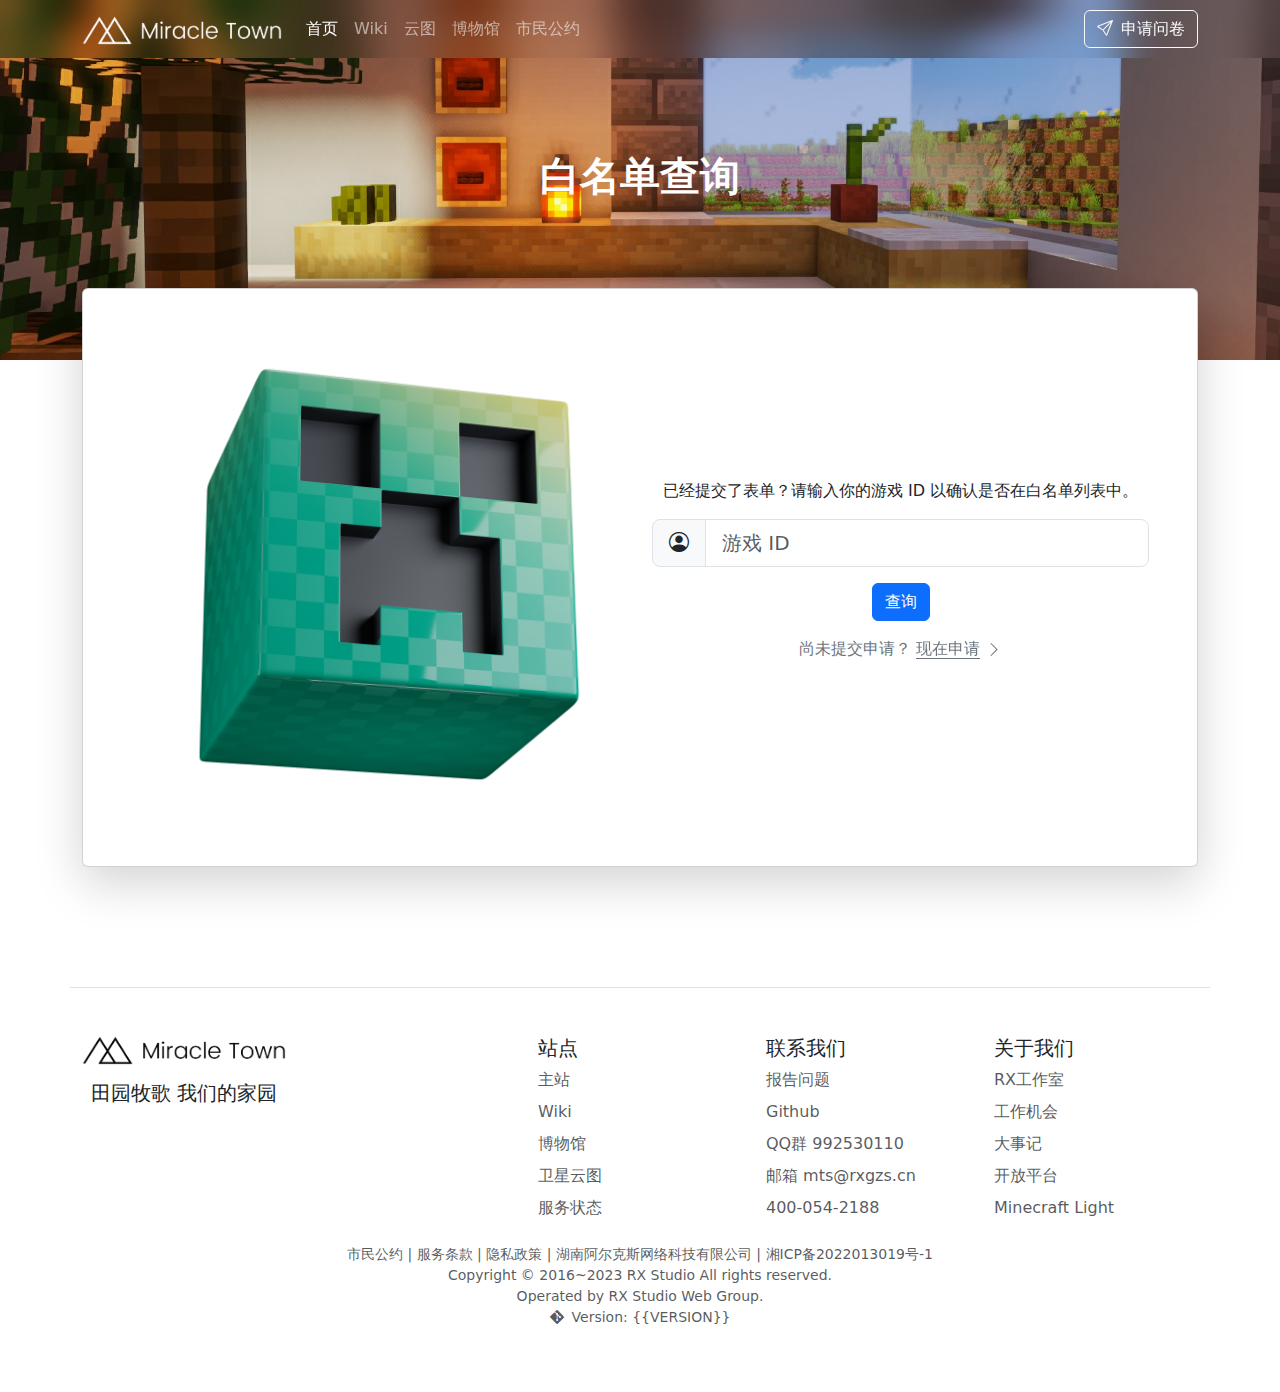
<file: check.html>
<!DOCTYPE html>
<html lang="zh">

<head>
    <meta charset="UTF-8">
    <meta name="viewport" content="width=device-width, initial-scale=1.0">
    <link rel="stylesheet" href="bootstrap/bootstrap.min.css">
    <link rel="stylesheet" href="css/main.css">
    <link rel="stylesheet" href="css/check.css">
    <link rel="shortcut icon" href="img/favicon.ico" type="image/x-icon">
    <meta name="keywords" content="RX工作室,Miracle Town,MT服务器,Minecraft,我的世界服务器,我的世界服务器">
    <meta name="description"
        content="Miracle Town，官方中文译名“奇迹之城”，是由一群热爱 Minecraft 的玩家自行搭建的非营利性纯净生电向服务器。我们期待用我们的热爱，能创造属于我们梦想中的奇迹之城，探索田园牧歌式的人类宜居家园。">
    <title>白名单查询 | Miracle Town</title>
</head>

<body>
    <nav class="navbar navbar-expand-lg bg-body-tertiary fixed-top nav-origin" id="nav" data-bs-theme="dark">
        <div class="container">
            <a class="navbar-brand" href="//mtsmc.net">
                <img src="./img/logo-white.png" id="nav-logo" alt="Logo" width="200" height="auto" class="d-inline-block align-text-top">
            </a>
            <button class="navbar-toggler" type="button" data-bs-toggle="collapse"
                data-bs-target="#navbarSupportedContent" aria-controls="navbarSupportedContent" aria-expanded="false"
                aria-label="Toggle navigation">
                <span class="navbar-toggler-icon"></span>
            </button>
            <div class="collapse navbar-collapse" id="navbarSupportedContent">
                <ul class="navbar-nav me-auto mb-2 mb-lg-0">
                    <li class="nav-item">
                        <a class="nav-link active" aria-current="page" href="//mtsmc.net">首页</a>
                    </li>
                    <li class="nav-item">
                        <a class="nav-link" href="//wiki.mtsmc.net">Wiki</a>
                    </li>
                    <li class="nav-item">
                        <a class="nav-link" href="//satellite.mtsmc.net">云图</a>
                    </li>
                    <li class="nav-item">
                        <a class="nav-link" href="//museum.mtsmc.net">博物馆</a>
                    </li>
                    <li class="nav-item">
                        <a class="nav-link" href="//wiki.mtsmc.net/rule">市民公约</a>
                    </li>
                </ul>
                <a id="navbar-join-btn" target="_blank" href="https://docs.qq.com/form/page/DWUh5cmphZk1ad2dp"
                    class="d-flex btn btn-outline-light" type="button">
                    <i class="bi bi-send"></i>申请问卷
                </a>
            </div>
        </div>
    </nav>

    <section>
        <div class="modal fade" id="loading" data-bs-backdrop="static" data-bs-keyboard="false" tabindex="-1"
            aria-labelledby="staticBackdropLabel" aria-hidden="true">
            <div class="modal-dialog modal-dialog-centered">
                <div class="modal-content">
                    <div class="modal-header">
                        <h1 class="modal-title fs-5" id="staticBackdropLabel">正在查询</h1>
                    </div>
                    <div class="modal-body text-center">
                        <div class="spinner-border m-3 text-primary" role="status" style="width: 3rem; height: 3rem">
                            <span class="visually-hidden">Loading...</span>
                        </div>
                        <p class="my-0 mt-2">请稍后...</p>
                    </div>
                </div>
            </div>
        </div>

        <div class="modal fade" id="success" data-bs-backdrop="static" data-bs-keyboard="false" tabindex="-1"
            aria-labelledby="staticBackdropLabel" aria-hidden="true">
            <div class="modal-dialog modal-dialog-centered">
                <div class="modal-content">
                    <div class="modal-header">
                        <h1 class="modal-title fs-5 text-success fw-bold" id="myModalLabel">你已在白名单内</h1>
                        <button type="button" class="btn-close" data-bs-dismiss="modal" aria-label="Close"></button>
                    </div>
                    <div class="modal-body">
                        <div class="text-center text-success fw-bold display-1">
                            <i class="bi bi-check2-circle"></i>
                        </div>
                        <br>
                        你已取得白名单，身份为<strong id="permission">null</strong>，欢迎你加入 Miracle Town！请前往官网首页获取 IP 地址，加入服务器共建奇迹之城！
                    </div>
                    <div class="modal-footer">
                        <a href="//mtsmc.net" target="_blank" class="btn btn-primary">
                            <i class="bi bi-box-arrow-up-right"></i>前往首页
                        </a>
                    </div>
                </div>
            </div>
        </div>

        <div class="modal fade" id="notfound" data-bs-backdrop="static" data-bs-keyboard="false" tabindex="-1"
            aria-labelledby="staticBackdropLabel" aria-hidden="true">
            <div class="modal-dialog modal-dialog-centered">
                <div class="modal-content">
                    <div class="modal-header">
                        <h1 class="modal-title fs-5 text-danger fw-bold" id="myModalLabel">你尚未获得白名单</h1>
                        <button type="button" class="btn-close" data-bs-dismiss="modal" aria-label="Close"></button>
                    </div>
                    <div class="modal-body">
                        <div class="text-center text-danger fw-bold display-1">
                            <i class="bi bi-person-x"></i>
                        </div>
                        <br>
                        你未在白名单内，或者你输入的游戏 ID 有误，请再次核对。若尚未申请，请前往表单处申请；若长时间未通过，请加入我们的 QQ 群联系管理员。
                    </div>
                    <div class="modal-footer">
                        <a href="https://jq.qq.com/?_wv=1027&k=Gllh6gt6" target="_blank"
                            class="btn btn-secondary">联系我们</a>
                        <a href="https://docs.qq.com/form/page/DWUh5cmphZk1ad2dp" target=" _blank"
                            class="btn btn-primary">
                            <i class="bi bi-send"></i>申请问卷
                        </a>
                    </div>
                </div>
            </div>
        </div>

        <div class="modal fade" id="error" data-bs-backdrop="static" data-bs-keyboard="false" tabindex="-1"
            aria-labelledby="staticBackdropLabel" aria-hidden="true">
            <div class="modal-dialog modal-dialog-centered">
                <div class="modal-content">
                    <div class="modal-header">
                        <h1 class="modal-title fs-5 text-danger fw-bold" id="myModalLabel">Oooo...出了点问题！</h1>
                        <button type="button" class="btn-close" data-bs-dismiss="modal" aria-label="Close"></button>
                    </div>
                    <div class="modal-body">
                        <div class="text-center text-danger fw-bold display-1">
                            <i class="bi bi-bug"></i>
                        </div>
                        <br>
                        API 服务器出现了一些问题，暂时无法查询你的白名单状态。请稍后再试，或加入我们的 QQ 群联系管理员。
                    </div>
                    <div class="modal-footer">
                        <a href="https://jq.qq.com/?_wv=1027&k=Gllh6gt6" target="_blank"
                            class="btn btn-primary">
                            <i class="bi bi-box-arrow-up-right"></i>联系我们
                        </a>
                    </div>
                </div>
            </div>
        </div>
    </section>


    <section class="container-fluid px-0">
        <div class="banner w-100 d-flex align-items-center">
            <h1 class="mx-auto text-center text-white fw-bold">白名单查询</h1>
        </div>
        <div class="container">
            <div class="card shadow-lg px-5 py-4 check-area">
                <div class="row row-cols-1 row-cols-md-2">
                    <div class="col my-3 d-flex">
                        <img src="img/mc.png" class="w-100 mx-auto" alt="">
                    </div>
                    <div class="col my-3 d-flex flex-column text-center">
                        <div class="my-auto">
                            <p>已经提交了表单？请输入你的游戏 ID 以确认是否在白名单列表中。</p>
                            <form novalidate>
                                <div class="input-group input-group-lg has-validation">
                                    <span class="input-group-text" id="inputGroupPrepend">
                                        <i class="bi bi-person-circle mx-0"></i>
                                    </span>
                                    <input type="text" class="form-control" id="username"
                                        aria-describedby="inputGroupPrepend" placeholder="游戏 ID" required>
                                    <div class="invalid-feedback">
                                        请输入游戏 ID 后查询。
                                    </div>
                                </div>
                                <button class="btn btn-primary my-3" id="check-btn" type="submit">查询</button>
                            </form>
                            <p class="text-secondary">尚未提交申请？
                                <a class="icon-link icon-link-hover link-secondary"
                                    href="https://docs.qq.com/form/page/DWUh5cmphZk1ad2dp">
                                    现在申请<i class="bi bi-chevron-right"></i>
                                </a>
                            </p>
                        </div>
                    </div>
                </div>
            </div>
        </div>
    </section>

    <footer class="container">
        <div class="row row-cols-1 row-cols-sm-2 row-cols-md-5 pt-5 mt-5 border-top">
            <div class="col mb-3">
                <a href="//mtsmc.net" class="d-flex align-items-center mb-3 text-decoration-none">
                    <img class="img-fluid footer-logo" src="img/logo.png" alt="">
                </a>
                <h5 class="text-center">田园牧歌 我们的家园</h5>
            </div>

            <div class="col mb-3"></div>

            <div class="col mb-3">
                <h5>站点</h5>
                <ul class="nav flex-column">
                    <li class="nav-item mb-2"><a href="//mtsmc.net" class="nav-link p-0 text-body-secondary">主站</a>
                    </li>
                    <li class="nav-item mb-2"><a href="//wiki.mtsmc.net"
                            class="nav-link p-0 text-body-secondary">Wiki</a></li>
                    <li class="nav-item mb-2"><a href="//museum.mtsmc.net"
                            class="nav-link p-0 text-body-secondary">博物馆</a></li>
                    <li class="nav-item mb-2"><a href="//satellite.mtsmc.net"
                            class="nav-link p-0 text-body-secondary">卫星云图</a></li>
                    <li class="nav-item mb-2"><a href="//status.rxgzs.cn"
                            class="nav-link p-0 text-body-secondary">服务状态</a></li>
                </ul>
            </div>

            <div class="col mb-3">
                <h5>联系我们</h5>
                <ul class="nav flex-column">
                    <li class="nav-item mb-2"><a href="//url.rxgzs.cn/tucao"
                            class="nav-link p-0 text-body-secondary">报告问题</a></li>
                    <li class="nav-item mb-2"><a href="https://github.com/Miracle-Town"
                            class="nav-link p-0 text-body-secondary">Github</a></li>
                    <li class="nav-item mb-2"><a href="https://jq.qq.com/?_wv=1027&k=Gllh6gt6"
                            class="nav-link p-0 text-body-secondary">QQ群 992530110</a></li>
                    <li class="nav-item mb-2"><a href="mailto:mts@rxgzs.cn" class="nav-link p-0 text-body-secondary">邮箱
                            mts@rxgzs.cn</a></li>
                    <li class="nav-item mb-2"><a href="tel:4000542188"
                            class="nav-link p-0 text-body-secondary">400-054-2188</a></li>
                </ul>
            </div>

            <div class="col mb-3">
                <h5>关于我们</h5>
                <ul class="nav flex-column">
                    <li class="nav-item mb-2"><a href="//rxgzs.cn" class="nav-link p-0 text-body-secondary">RX工作室</a>
                    </li>
                    <li class="nav-item mb-2"><a href="//open.rxgzs.cn/join"
                            class="nav-link p-0 text-body-secondary">工作机会</a></li>
                    <li class="nav-item mb-2"><a href="//wiki.mtsmc.net/history"
                            class="nav-link p-0 text-body-secondary">大事记</a></li>
                    <li class="nav-item mb-2"><a href="//open.rxgzs.cn"
                            class="nav-link p-0 text-body-secondary">开放平台</a></li>
                    <li class="nav-item mb-2"><a href="//light.rxgzs.cn"
                            class="nav-link p-0 text-body-secondary">Minecraft Light</a></li>
                </ul>
            </div>
        </div>
        <div class="copyright text-center pb-5 text-body-secondary">
            <small>
                <p>
                    <a class="text-decoration-none text-reset" href="//wiki.mtsmc.net/rule" target="_blank">市民公约</a>
                    |
                    <a class="text-decoration-none text-reset" href="//rxgzs.cn/clause" target="_blank">服务条款</a>
                    |
                    <a class="text-decoration-none text-reset" href="//rxgzs.cn/privacy" target="_blank">隐私政策</a> |
                    <a class="text-decoration-none text-reset" href="//rxgzs.cn/" target="_blank">湖南阿尔克斯网络科技有限公司</a>
                    |
                    <a class="text-decoration-none text-reset" href="https://beian.miit.gov.cn/"
                        target="_blank">湘ICP备2022013019号-1</a>
                    <br>
                    Copyright © 2016~2023 <a class="text-decoration-none text-reset" href="https://rxgzs.cn"
                        target="_blank">RX Studio</a> All rights reserved.
                    <br>
                    Operated by RX Studio Web Group.
                    <br>
                    <i class="bi bi-git"></i>Version: {{VERSION}}
                </p>
            </small>
        </div>
    </footer>

    <script src="bootstrap/bootstrap.bundle.min.js"></script>
    <script src="js/main.js"></script>
    <script src="js/check.js"></script>
</body>

</html>
</file>
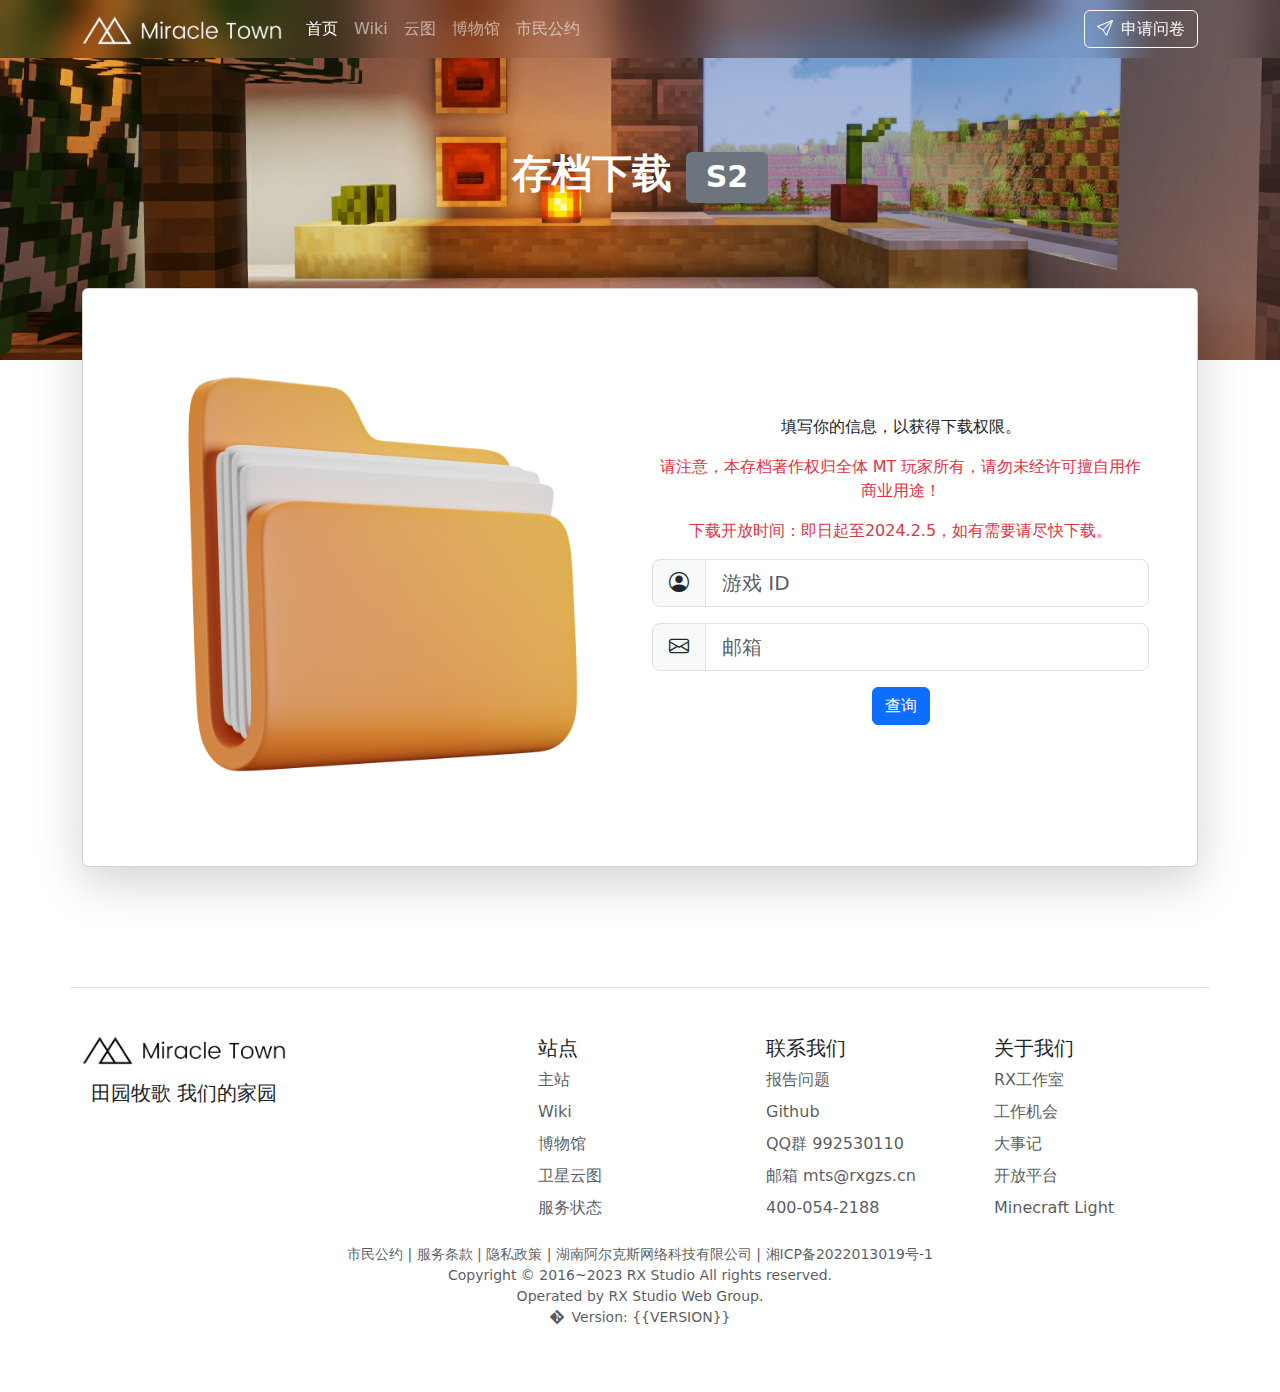
<file: download.html>
<!DOCTYPE html>
<html lang="zh">

<head>
    <meta charset="UTF-8">
    <meta name="viewport" content="width=device-width, initial-scale=1.0">
    <link rel="stylesheet" href="bootstrap/bootstrap.min.css">
    <link rel="stylesheet" href="css/main.css">
    <link rel="stylesheet" href="css/check.css">
    <link rel="shortcut icon" href="img/favicon.ico" type="image/x-icon">
    <meta name="keywords" content="RX工作室,Miracle Town,MT服务器,Minecraft,我的世界服务器,我的世界服务器">
    <meta name="description"
        content="Miracle Town，官方中文译名“奇迹之城”，是由一群热爱 Minecraft 的玩家自行搭建的非营利性纯净生电向服务器。我们期待用我们的热爱，能创造属于我们梦想中的奇迹之城，探索田园牧歌式的人类宜居家园。">
    <title>下载 | Miracle Town</title>
</head>

<body>
    <nav class="navbar navbar-expand-lg bg-body-tertiary fixed-top nav-origin" id="nav" data-bs-theme="dark">
        <div class="container">
            <a class="navbar-brand" href="//mtsmc.net">
                <img src="./img/logo-white.png" id="nav-logo" alt="Logo" width="200" height="auto" class="d-inline-block align-text-top">
            </a>
            <button class="navbar-toggler" type="button" data-bs-toggle="collapse"
                data-bs-target="#navbarSupportedContent" aria-controls="navbarSupportedContent" aria-expanded="false"
                aria-label="Toggle navigation">
                <span class="navbar-toggler-icon"></span>
            </button>
            <div class="collapse navbar-collapse" id="navbarSupportedContent">
                <ul class="navbar-nav me-auto mb-2 mb-lg-0">
                    <li class="nav-item">
                        <a class="nav-link active" aria-current="page" href="//mtsmc.net">首页</a>
                    </li>
                    <li class="nav-item">
                        <a class="nav-link" href="//wiki.mtsmc.net">Wiki</a>
                    </li>
                    <li class="nav-item">
                        <a class="nav-link" href="//satellite.mtsmc.net">云图</a>
                    </li>
                    <li class="nav-item">
                        <a class="nav-link" href="//museum.mtsmc.net">博物馆</a>
                    </li>
                    <li class="nav-item">
                        <a class="nav-link" href="//wiki.mtsmc.net/rule">市民公约</a>
                    </li>
                </ul>
                <a id="navbar-join-btn" target="_blank" href="https://docs.qq.com/form/page/DWUh5cmphZk1ad2dp"
                    class="d-flex btn btn-outline-light" type="button">
                    <i class="bi bi-send"></i>申请问卷
                </a>
            </div>
        </div>
    </nav>

    <section>
        <div class="modal fade" id="loading" data-bs-backdrop="static" data-bs-keyboard="false" tabindex="-1"
            aria-labelledby="staticBackdropLabel" aria-hidden="true">
            <div class="modal-dialog modal-dialog-centered">
                <div class="modal-content">
                    <div class="modal-header">
                        <h1 class="modal-title fs-5" id="staticBackdropLabel">正在处理</h1>
                    </div>
                    <div class="modal-body text-center">
                        <div class="spinner-border m-3 text-primary" role="status" style="width: 3rem; height: 3rem">
                            <span class="visually-hidden">Loading...</span>
                        </div>
                        <p class="my-0 mt-2">请稍后...</p>
                    </div>
                </div>
            </div>
        </div>

        <div class="modal fade" id="success" data-bs-backdrop="static" data-bs-keyboard="false" tabindex="-1"
            aria-labelledby="staticBackdropLabel" aria-hidden="true">
            <div class="modal-dialog modal-dialog-centered">
                <div class="modal-content">
                    <div class="modal-header">
                        <h1 class="modal-title fs-5 text-success fw-bold" id="myModalLabel">你已获得下载权限</h1>
                        <button type="button" class="btn-close" data-bs-dismiss="modal" aria-label="Close"></button>
                    </div>
                    <div class="modal-body">
                        <div class="text-center text-success fw-bold display-1">
                            <i class="bi bi-check2-circle"></i>
                        </div>
                        <br>
                        一封包含下载链接的邮件已发送至你的邮箱，请注意查收。若长时间未收到，请检查垃圾箱。
                    </div>
                    <div class="modal-footer">
                        <a href="//mtsmc.net" target="_blank" class="btn btn-primary">
                            <i class="bi bi-box-arrow-up-right"></i>前往首页
                        </a>
                    </div>
                </div>
            </div>
        </div>

        <div class="modal fade" id="invalid" data-bs-backdrop="static" data-bs-keyboard="false" tabindex="-1"
            aria-labelledby="staticBackdropLabel" aria-hidden="true">
            <div class="modal-dialog modal-dialog-centered">
                <div class="modal-content">
                    <div class="modal-header">
                        <h1 class="modal-title fs-5 text-danger fw-bold" id="myModalLabel">下载通道已关闭</h1>
                        <button type="button" class="btn-close" data-bs-dismiss="modal" aria-label="Close"></button>
                    </div>
                    <div class="modal-body">
                        <div class="text-center text-danger fw-bold display-1">
                            <i class="bi bi-person-x"></i>
                        </div>
                        <br>
                        你来晚了~本次下载通道已关闭。
                    </div>
                    <div class="modal-footer">
                        <a href="https://jq.qq.com/?_wv=1027&k=Gllh6gt6" target="_blank"
                            class="btn btn-secondary">联系我们</a>
                    </div>
                </div>
            </div>
        </div>

        <div class="modal fade" id="error" data-bs-backdrop="static" data-bs-keyboard="false" tabindex="-1"
            aria-labelledby="staticBackdropLabel" aria-hidden="true">
            <div class="modal-dialog modal-dialog-centered">
                <div class="modal-content">
                    <div class="modal-header">
                        <h1 class="modal-title fs-5 text-danger fw-bold" id="myModalLabel">Oooo...出了点问题！</h1>
                        <button type="button" class="btn-close" data-bs-dismiss="modal" aria-label="Close"></button>
                    </div>
                    <div class="modal-body">
                        <div class="text-center text-danger fw-bold display-1">
                            <i class="bi bi-bug"></i>
                        </div>
                        <br>
                        API 服务器出现了一些问题，暂时无法下载。请稍后再试，或加入我们的 QQ 群联系管理员。
                    </div>
                    <div class="modal-footer">
                        <a href="https://jq.qq.com/?_wv=1027&k=Gllh6gt6" target="_blank"
                            class="btn btn-primary">
                            <i class="bi bi-box-arrow-up-right"></i>联系我们
                        </a>
                    </div>
                </div>
            </div>
        </div>
    </section>


    <section class="container-fluid px-0">
        <div class="banner w-100 d-flex align-items-center">
            <h1 class="mx-auto text-center text-white fw-bold">存档下载 <span class="badge bg-secondary">S2</span></h1>
        </div>
        <div class="container">
            <div class="card shadow-lg px-5 py-4 check-area">
                <div class="row row-cols-1 row-cols-md-2">
                    <div class="col my-3 d-flex">
                        <img src="img/folder.png" class="w-100 mx-auto" alt="">
                    </div>
                    <div class="col my-3 d-flex flex-column text-center">
                        <div class="my-auto">
                            <p>填写你的信息，以获得下载权限。</p>
                            <p class="text-danger">请注意，本存档著作权归全体 MT 玩家所有，请勿未经许可擅自用作商业用途！</p>
                            <p class="text-danger">下载开放时间：即日起至2024.2.5，如有需要请尽快下载。</p>
                            <form novalidate>
                                <div class="input-group input-group-lg has-validation mb-3">
                                    <span class="input-group-text" id="inputGroupPrepend">
                                        <i class="bi bi-person-circle mx-0"></i>
                                    </span>
                                    <input type="text" class="form-control" id="username"
                                        aria-describedby="inputGroupPrepend" placeholder="游戏 ID" required>
                                    <div class="invalid-feedback">
                                        请输入你的游戏 ID。
                                    </div>
                                </div>
                                <div class="input-group input-group-lg has-validation">
                                    <span class="input-group-text" id="inputGroupPrepend">
                                        <i class="bi bi-envelope"></i>
                                    </span>
                                    <input type="text" class="form-control" id="email"
                                        aria-describedby="inputGroupPrepend" placeholder="邮箱" required>
                                    <div class="invalid-feedback">
                                        请输入你的邮箱。
                                    </div>
                                </div>
                                <button class="btn btn-primary my-3" id="post-btn" type="submit">查询</button>
                            </form>
                        
                        </div>
                    </div>
                </div>
            </div>
        </div>
    </section>

    <footer class="container">
        <div class="row row-cols-1 row-cols-sm-2 row-cols-md-5 pt-5 mt-5 border-top">
            <div class="col mb-3">
                <a href="//mtsmc.net" class="d-flex align-items-center mb-3 text-decoration-none">
                    <img class="img-fluid footer-logo" src="img/logo.png" alt="">
                </a>
                <h5 class="text-center">田园牧歌 我们的家园</h5>
            </div>

            <div class="col mb-3"></div>

            <div class="col mb-3">
                <h5>站点</h5>
                <ul class="nav flex-column">
                    <li class="nav-item mb-2"><a href="//mtsmc.net" class="nav-link p-0 text-body-secondary">主站</a>
                    </li>
                    <li class="nav-item mb-2"><a href="//wiki.mtsmc.net"
                            class="nav-link p-0 text-body-secondary">Wiki</a></li>
                    <li class="nav-item mb-2"><a href="//museum.mtsmc.net"
                            class="nav-link p-0 text-body-secondary">博物馆</a></li>
                    <li class="nav-item mb-2"><a href="//satellite.mtsmc.net"
                            class="nav-link p-0 text-body-secondary">卫星云图</a></li>
                    <li class="nav-item mb-2"><a href="//status.rxgzs.cn"
                            class="nav-link p-0 text-body-secondary">服务状态</a></li>
                </ul>
            </div>

            <div class="col mb-3">
                <h5>联系我们</h5>
                <ul class="nav flex-column">
                    <li class="nav-item mb-2"><a href="//url.rxgzs.cn/tucao"
                            class="nav-link p-0 text-body-secondary">报告问题</a></li>
                    <li class="nav-item mb-2"><a href="https://github.com/Miracle-Town"
                            class="nav-link p-0 text-body-secondary">Github</a></li>
                    <li class="nav-item mb-2"><a href="https://jq.qq.com/?_wv=1027&k=Gllh6gt6"
                            class="nav-link p-0 text-body-secondary">QQ群 992530110</a></li>
                    <li class="nav-item mb-2"><a href="mailto:mts@rxgzs.cn" class="nav-link p-0 text-body-secondary">邮箱
                            mts@rxgzs.cn</a></li>
                    <li class="nav-item mb-2"><a href="tel:4000542188"
                            class="nav-link p-0 text-body-secondary">400-054-2188</a></li>
                </ul>
            </div>

            <div class="col mb-3">
                <h5>关于我们</h5>
                <ul class="nav flex-column">
                    <li class="nav-item mb-2"><a href="//rxgzs.cn" class="nav-link p-0 text-body-secondary">RX工作室</a>
                    </li>
                    <li class="nav-item mb-2"><a href="//open.rxgzs.cn/join"
                            class="nav-link p-0 text-body-secondary">工作机会</a></li>
                    <li class="nav-item mb-2"><a href="//wiki.mtsmc.net/history"
                            class="nav-link p-0 text-body-secondary">大事记</a></li>
                    <li class="nav-item mb-2"><a href="//open.rxgzs.cn"
                            class="nav-link p-0 text-body-secondary">开放平台</a></li>
                    <li class="nav-item mb-2"><a href="//light.rxgzs.cn"
                            class="nav-link p-0 text-body-secondary">Minecraft Light</a></li>
                </ul>
            </div>
        </div>
        <div class="copyright text-center pb-5 text-body-secondary">
            <small>
                <p>
                    <a class="text-decoration-none text-reset" href="//wiki.mtsmc.net/rule" target="_blank">市民公约</a>
                    |
                    <a class="text-decoration-none text-reset" href="//rxgzs.cn/clause" target="_blank">服务条款</a>
                    |
                    <a class="text-decoration-none text-reset" href="//rxgzs.cn/privacy" target="_blank">隐私政策</a> |
                    <a class="text-decoration-none text-reset" href="//rxgzs.cn/" target="_blank">湖南阿尔克斯网络科技有限公司</a>
                    |
                    <a class="text-decoration-none text-reset" href="https://beian.miit.gov.cn/"
                        target="_blank">湘ICP备2022013019号-1</a>
                    <br>
                    Copyright © 2016~2023 <a class="text-decoration-none text-reset" href="https://rxgzs.cn"
                        target="_blank">RX Studio</a> All rights reserved.
                    <br>
                    Operated by RX Studio Web Group.
                    <br>
                    <i class="bi bi-git"></i>Version: {{VERSION}}
                </p>
            </small>
        </div>
    </footer>

    <script src="bootstrap/bootstrap.bundle.min.js"></script>
    <script src="js/main.js"></script>
    <script src="js/download.js"></script>
</body>

</html>
</file>
<file: css/check.css>
.banner {
    background: url(../img/check-banner.jpg) no-repeat center;
    background-size: cover;
    height: 40vh;
}

.check-area {
    position: relative;
    top: -8vh;
}
</file>
<file: css/main.css>
@import url('../bootstrap/bootstrap-icons.css');

.nav-origin {
    background-color: transparent!important;
    backdrop-filter: blur(20px);
    -webkit-backdrop-filter: blur(20px);
    transition: all 0.4s ease;
}

.navbar-scrolled {
    box-shadow: 0 0 10px rgba(0, 0, 0, 0.1);
    background-color: #ffffff85!important;
}

.btn .bi {
    margin-right: .5rem;
}

.copyright .bi {
    margin-right: .5rem;
}

.bi-mr {
    margin-right: .5rem;
}

.icon-link i {
    position: relative;
    top: -3px;
}

.bg-blur {
    backdrop-filter: blur(20px);
    -webkit-backdrop-filter: blur(20px);
}

.footer-logo {
    width: 100%;
    height: auto
}

.copyright a:hover {
    color: #0d6efd !important;
    text-decoration: underline !important;
}
</file>
